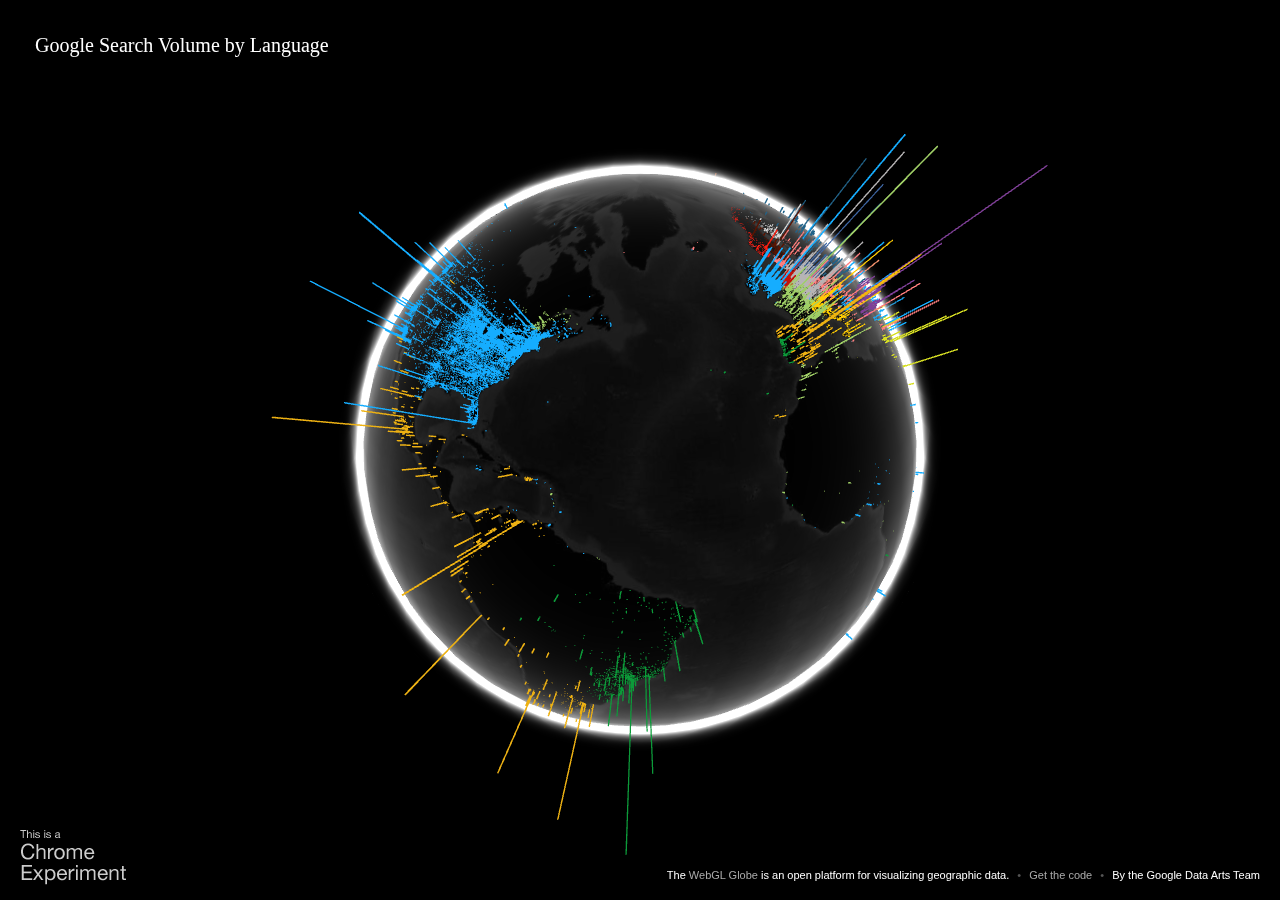
<file: globe-search/index.html>
<!doctype html>
<html lang="en">
<head>
  <title>WebGL Globe</title>
  <meta charset="utf-8">
  <style type="text/css">
    html {
      height: 100%;
    }

    body {
      margin: 0;
      padding: 0;
      background: #000000 url(/globe/loading.gif) center center no-repeat;
      color: #ffffff;
      font-family: sans-serif;
      font-size: 13px;
      line-height: 20px;
      height: 100%;
    }

    #info {

      font-size: 11px;
      position: absolute;
      bottom: 5px;
      background-color: rgba(0, 0, 0, 0.8);
      border-radius: 3px;
      right: 10px;
      padding: 10px;

    }

    a {
      color: #aaa;
      text-decoration: none;
    }

    a:hover {
      text-decoration: underline;
    }

    .bull {
      padding: 0px 5px;
      color: #555;
    }

    #title {
      position: absolute;
      top: 20px;
      width: 320px;
      left: 20px;
      background-color: rgba(0, 0, 0, 0.2);
      font: 20px/20px Georgia;
      padding: 15px;
    }

    .year {

      font: 16px Georgia;
      line-height: 26px;
      height: 30px;
      text-align: center;
      float: left;
      width: 90px;
      color: rgba(255, 255, 255, 0.4);

      cursor: pointer;
      -webkit-transition: all 0.1s ease-out;
    }

    .year:hover, .year.active {
      font-size: 23px;
      color: #fff;
    }

    #ce span {
      display: none;
    }

    #ce {
      width: 107px;
      height: 55px;
      display: block;
      position: absolute;
      bottom: 15px;
      left: 20px;
      background: url(/globe/ce.png);
    }


  </style>
</head>
<body>

<div id="container"></div>

<div id="info">
  The <a href="http://www.chromeexperiments.com/globe">WebGL Globe</a> is an
  open platform for visualizing geographic data. <span
    class="bull">&bull;</span> <a href="http://code.google.com/p/webgl-globe/">Get
  the code</a> <span class="bull">&bull;</span> By the Google Data Arts Team</a>
</div>

<div id="title">
  Google Search Volume by Language
</div>

<a id="ce" href="http://www.chromeexperiments.com/globe">
  <span>This is a Chrome Experiment</span>
</a>


<script type="text/javascript" src="/globe/third-party/Three/ThreeWebGL.js"></script>
<script type="text/javascript" src="/globe/third-party/Three/ThreeExtras.js"></script>
<script type="text/javascript" src="/globe/third-party/Three/RequestAnimationFrame.js"></script>
<script type="text/javascript" src="/globe/third-party/Three/Detector.js"></script>
<script type="text/javascript" src="/globe/globe.js"></script>
<script type="text/javascript">

  var globe = DAT.Globe(document.getElementById('container'), function(label) {
    return new THREE.Color([
      0xd9d9d9, 0xb6b4b5, 0x9966cc, 0x15adff, 0x3e66a3,
      0x216288, 0xff7e7e, 0xff1f13, 0xc0120b, 0x5a1301, 0xffcc02,
      0xedb113, 0x9fce66, 0x0c9a39,
      0xfe9872, 0x7f3f98, 0xf26522, 0x2bb673, 0xd7df23,
      0xe6b23a, 0x7ed3f7][label]);
  });

  xhr = new XMLHttpRequest();
  xhr.open('GET', '/globe-search/search.json', true);
  xhr.onreadystatechange = function(e) {
    if (xhr.readyState === 4) {
      if (xhr.status === 200) {
        var data = JSON.parse(xhr.responseText);
        window.data = data;
        globe.addData(data, {format: 'legend'});
        globe.createPoints();
        globe.animate();
      }
    }
  };
  xhr.send(null);

</script>


</body>

</html>
</file>
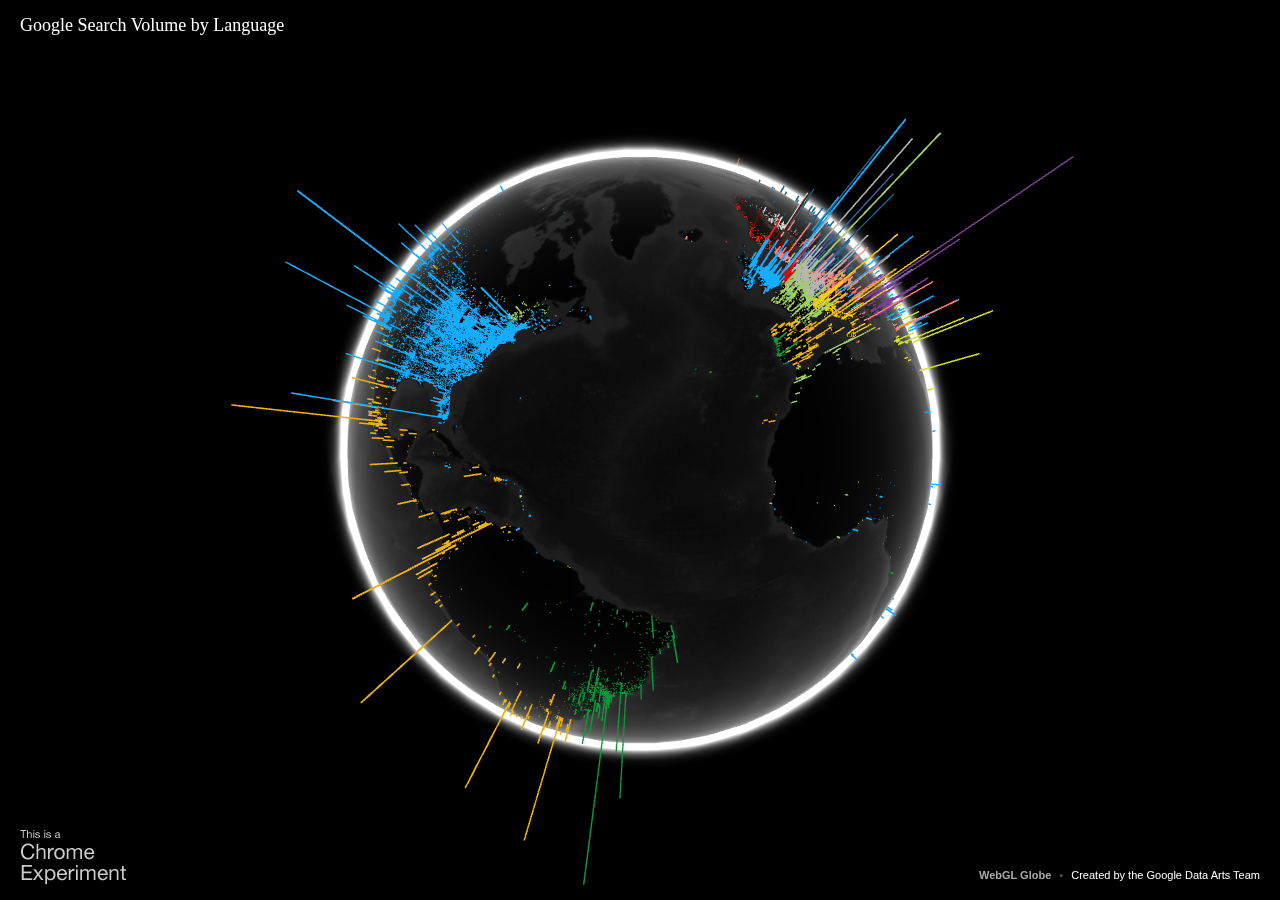
<file: globe-search/embed.html>
<!doctype html>
<html lang="en">
<head>
  <title>WebGL Globe</title>
  <meta charset="utf-8">
  <style type="text/css">
    html {
      height: 100%;
    }

    body {
      margin: 0;
      padding: 0;
      background: #000000 url(/globe/loading.gif) center center no-repeat;
      color: #ffffff;
      font-family: sans-serif;
      font-size: 13px;
      line-height: 20px;
      height: 100%;
    }

    #info {

      font-size: 11px;
      position: absolute;
      bottom: 5px;
      background-color: rgba(0, 0, 0, 0.8);
      border-radius: 3px;
      right: 10px;
      padding: 10px;

    }

    a {
      color: #aaa;
      text-decoration: none;
    }

    a:hover {
      text-decoration: underline;
    }

    .bull {
      padding: 0px 5px;
      color: #555;
    }

    #title {
      position: absolute;
      top: 5px;
      width: 285px;
      left: 10px;
      background-color: rgba(0, 0, 0, 0.2);
      font: 18px/20px Georgia;
      padding: 10px;
    }

    .year {
      font: 16px Georgia;
      line-height: 26px;
      height: 30px;
      text-align: center;
      float: left;
      width: 90px;
      color: rgba(255, 255, 255, 0.4);
      cursor: pointer;
      -webkit-transition: all 0.1s ease-out;
    }

    .year:hover, .year.active {
      font-size: 23px;
      color: #fff;
    }

    #ce span {
      display: none;
    }

    #ce {
      width: 107px;
      height: 55px;
      display: block;
      position: absolute;
      bottom: 15px;
      left: 20px;
      background: url(/globe/ce.png);
    }


  </style>
</head>
<body>

<div id="container"></div>

<div id="info">
  <strong><a href="http://www.chromeexperiments.com/globe">WebGL Globe</a></strong> <span class="bull">&bull;</span> Created by the Google Data Arts Team
</div>

<div id="title">
  Google Search Volume by Language
</div>

<a id="ce" href="http://chromeexperiments.com/globe">
  <span>This is a Chrome Experiment</span>
</a>


<script type="text/javascript" src="/globe/third-party/Three/ThreeWebGL.js"></script>
<script type="text/javascript" src="/globe/third-party/Three/ThreeExtras.js"></script>
<script type="text/javascript" src="/globe/third-party/Three/RequestAnimationFrame.js"></script>
<script type="text/javascript" src="/globe/third-party/Three/Detector.js"></script>
<script type="text/javascript" src="/globe/globe.js"></script>
<script type="text/javascript">

  var globe = DAT.Globe(document.getElementById('container'), function(label) {
    return new THREE.Color([
      0xd9d9d9, 0xb6b4b5, 0x9966cc, 0x15adff, 0x3e66a3,
      0x216288, 0xff7e7e, 0xff1f13, 0xc0120b, 0x5a1301, 0xffcc02,
      0xedb113, 0x9fce66, 0x0c9a39,
      0xfe9872, 0x7f3f98, 0xf26522, 0x2bb673, 0xd7df23,
      0xe6b23a, 0x7ed3f7][label]);
  });

  xhr = new XMLHttpRequest();
  xhr.open('GET', '/globe-search/search.json', true);
  xhr.onreadystatechange = function(e) {
    if (xhr.readyState === 4) {
      if (xhr.status === 200) {
        var data = JSON.parse(xhr.responseText);
        window.data = data;
        globe.addData(data, {format: 'legend'});
        globe.createPoints();
        globe.animate();
      }
    }
  };
  xhr.send(null);

</script>


</body>

</html>
</file>
